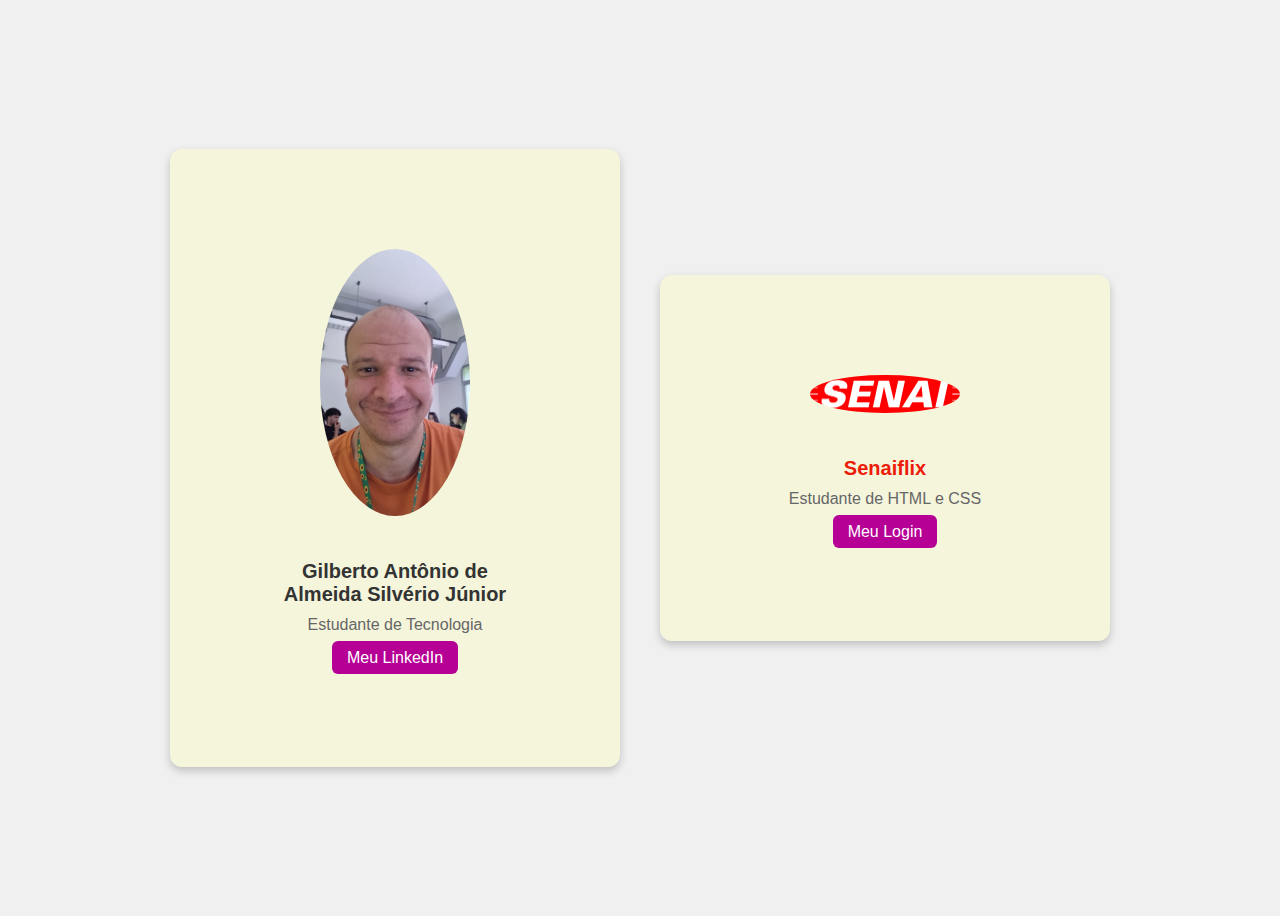
<file: exercicios HML e CSS/index.html>
<!DOCTYPE html>
<html lang="pt-br">
<head>
  <meta charset="UTF-8">
  <title>Cartão de Apresentação</title>
  <link rel="stylesheet" href="style.css">
</head>
<body>
  <div class="card">
    <img src="junior.jpeg"Foto de perfil">
    <h1>Gilberto Antônio de Almeida Silvério Júnior</h1>
    <p>Estudante de Tecnologia</p>
    <a href="#">Meu LinkedIn</a>
  </div>
</body>

<body>
    <div class="card">
      <img src="senai.png"Foto de perfil">
      <h2>Senaiflix</h1>
      <p class="corCcard">Estudante de HTML e CSS</p>
      <a href="#">Meu Login</a>
    </div>
  </body>
</html>
</file>
<file: exercicios HML e CSS/style.css>
/* Estilo geral da página */
body {
    font-family: Verdana, Geneva, Tahoma, sans-serif;
    background-color: #f0f0f0;
    display: flex;
    justify-content: center;
    align-items: center;
    height: 100vh;
  }
  
  /* Estilo do cartão */
  .card {
    background-color:beige;
    padding: 100px;
    border-radius: 12px;
    text-align: center;
    width: 250px;
    box-shadow: 0px 4px 8px rgba(0,0,0,0.2);
    margin: 20px;
  }
  
  /* Imagem do perfil */
  .card img {
    border-radius: 50%;
    margin-bottom: 30px;
    height: auto;
    width: 150px;
  }
  
  /* Título */
  .card h1 {
    font-size: 20px;
    margin: 10px 0;
    color: #333;
  }

  .card h2 {
    font-size: 20px;
    margin: 10px 0;
    color: #ec1c09;
  }

  /* Texto */
  .card p {
    color: #666;
    margin: 5px 0 15px;
  }
  
  /* Botão/link */
  .card a {
    text-decoration: none;
    color: white;
    background-color: #b60095;
    padding: 8px 15px;
    border-radius: 6px;
    transition: background 0.3s;
  }
  
  /* Efeito hover */
  .card a:hover {
    background-color: #023e9a;
  }
</file>
